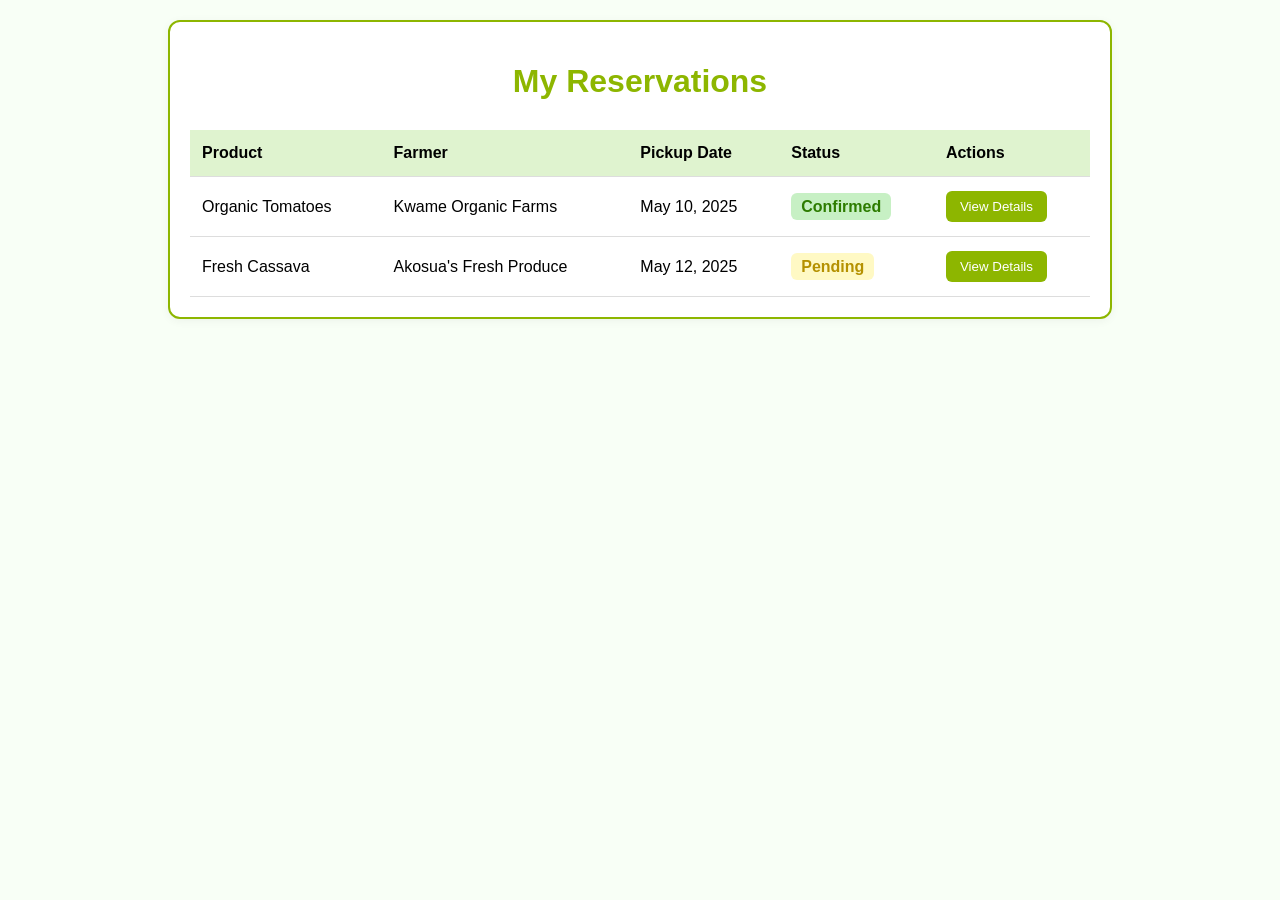
<file: myreservation.html>
<!DOCTYPE html>
<html lang="en">
<head>
  <meta charset="UTF-8">
  <title>My Reservations</title>
  <link rel="stylesheet" href="myreservation.css">
</head>
<body>
  <div class="container">
    <h1>My Reservations</h1>
    <table>
      <thead>
        <tr>
          <th>Product</th>
          <th>Farmer</th>
          <th>Pickup Date</th>
          <th>Status</th>
          <th>Actions</th>
        </tr>
      </thead>
      <tbody>
        <tr>
          <td>Organic Tomatoes</td>
          <td>Kwame Organic Farms</td>
          <td>May 10, 2025</td>
          <td><span class="status confirmed">Confirmed</span></td>
          <td><button class="action-btn">View Details</button></td>
        </tr>
        <tr>
          <td>Fresh Cassava</td>
          <td>Akosua's Fresh Produce</td>
          <td>May 12, 2025</td>
          <td><span class="status pending">Pending</span></td>
          <td><button class="action-btn">View Details</button></td>
        </tr>
      </tbody>
    </table>
  </div>
</body>
</html>
</file>
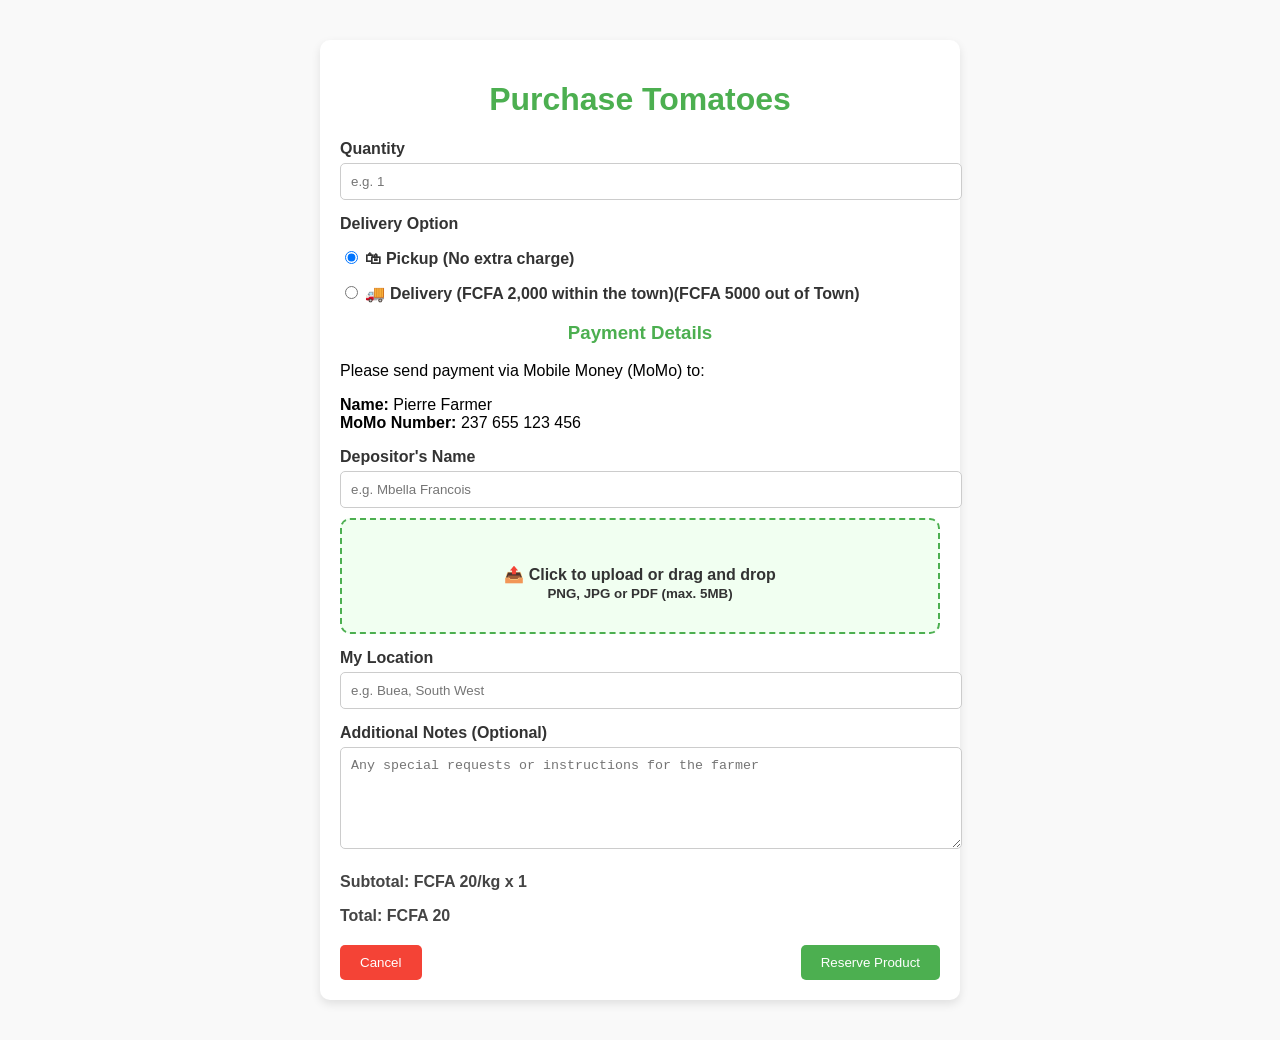
<file: reserveproduct.html>
<!DOCTYPE html>
<html lang="en">
<head>
  <meta charset="UTF-8">
  <meta name="viewport" content="width=device-width, initial-scale=1">
  <title>Reserve Product</title>
  <link rel="stylesheet" href="reserveproduct.css">
</head>
<body>
  <div class="container">
    <h1>Purchase Tomatoes</h1>

    <label for="quantity">Quantity</label>
    <input type="number" id="quantity" placeholder="e.g. 1" min="1">

    <label>Delivery Option</label>
    <div class="radio-group">
      <label><input type="radio" name="delivery" value="pickup" checked> 🛍 Pickup (No extra charge)</label>
      <label><input type="radio" name="delivery" value="delivery"> 🚚 Delivery (FCFA 2,000 within the town)(FCFA 5000 out of Town)</label>
    </div>

    <h3>Payment Details</h3>
    <p>Please send payment via Mobile Money (MoMo) to:</p>
    <p><strong>Name:</strong> Pierre Farmer<br>
       <strong>MoMo Number:</strong> 237 655 123 456</p>

    <label for="momo-number">Depositor's Name</label>
    <input type="text" id="momo-number" placeholder="e.g. Mbella Francois">

    <div class="file-upload">
        <label for="receipt-upload" style="cursor: pointer;">
          📤 Click to upload or drag and drop<br>
          <small>PNG, JPG or PDF (max. 5MB)</small>
        </label>
        <input type="file" id="receipt-upload" name="receipt" accept=".png,.jpg,.jpeg,.pdf" style="display: none;">
      </div>
      
      

    <label for="location">My Location</label>
    <input type="text" id="location" placeholder="e.g. Buea, South West">

    <label for="notes">Additional Notes (Optional)</label>
    <textarea id="notes" placeholder="Any special requests or instructions for the farmer"></textarea>

    <div class="price-summary">
      <p>Subtotal: FCFA 20/kg x 1</p>
      <p>Total: FCFA 20</p>
    </div>

    <div class="buttons">
      <button class="cancel">Cancel</button>
      <button class="reserve">Reserve Product</button>
    </div>
  </div>
</body>
</html>
</file>
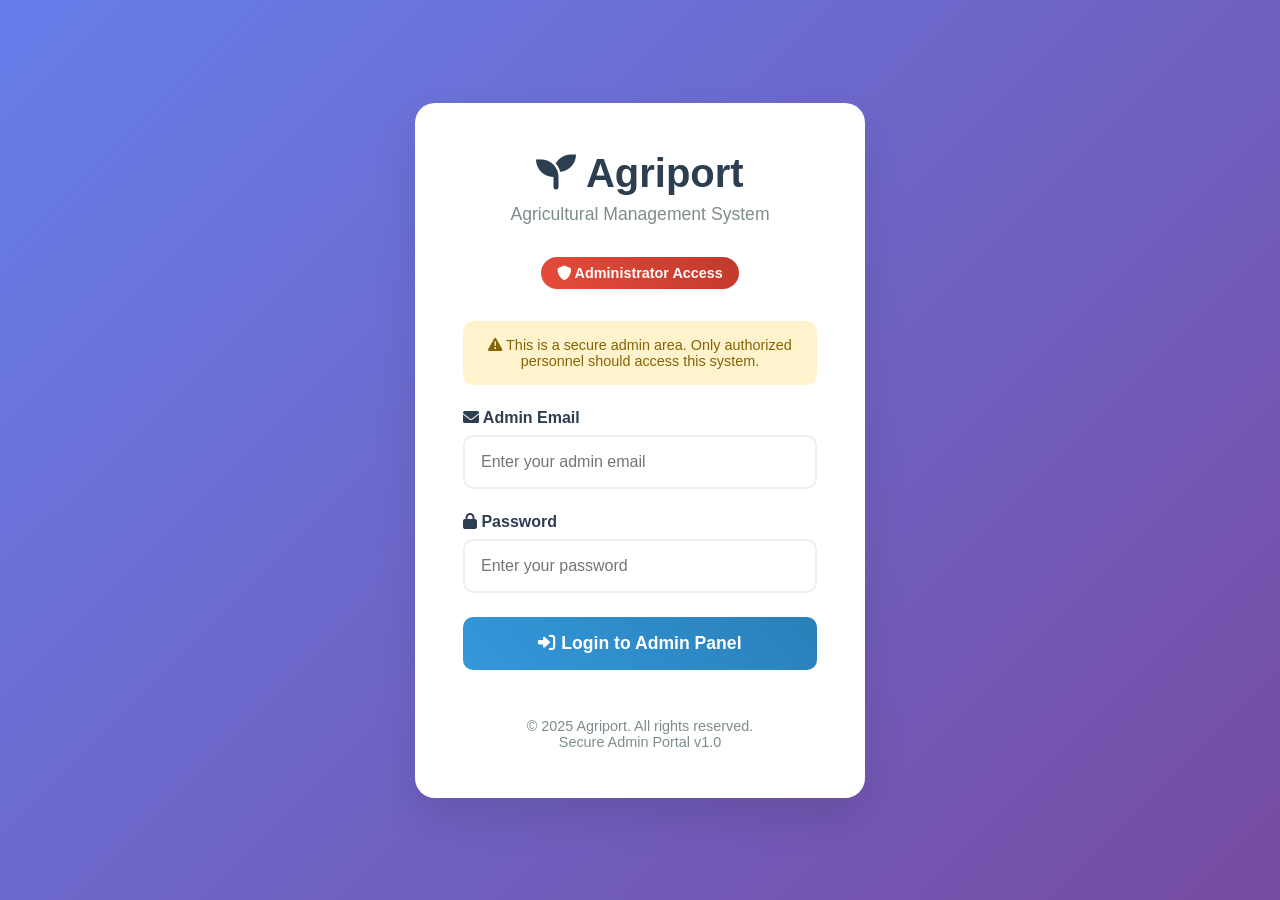
<file: Admin/admin_dashboard.html>
<!DOCTYPE html>
<html lang="en">
<head>
    <meta charset="UTF-8">
    <meta name="viewport" content="width=device-width, initial-scale=1.0">
    <title>Admin Dashboard - Agriport</title>
    <link href="https://cdnjs.cloudflare.com/ajax/libs/font-awesome/6.0.0/css/all.min.css" rel="stylesheet">
    <link rel="stylesheet" href="admin_dashboard_styles.css">


</head>
<body>
    <!-- Admin Header -->
    <div class="admin-header">
        <div class="logo">
            <i class="fas fa-seedling"></i>
            <h1>Agriport Admin</h1>
        </div>
        <div class="admin-info">
            <span class="admin-name" id="adminName">Loading...</span>
            <button class="logout-btn" onclick="logout()">
                <i class="fas fa-sign-out-alt"></i> Logout
            </button>
        </div>
    </div>

    <!-- Admin Container -->
    <div class="admin-container">
        <!-- Sidebar -->
        <div class="sidebar">
            <div class="nav-item active" onclick="showSection('dashboard')">
                <i class="fas fa-tachometer-alt"></i> Dashboard
            </div>
            <div class="nav-item" onclick="showSection('users')">
                <i class="fas fa-users"></i> Manage Users
            </div>
            <div class="nav-item" onclick="showSection('farmers')">
                <i class="fas fa-user-check"></i> Pending Farmers
            </div>
            <div class="nav-item" onclick="showSection('admins')">
                <i class="fas fa-user-shield"></i> Admin Management
            </div>
            <div class="nav-item" onclick="showSection('transactions')">
                <i class="fas fa-credit-card"></i> Transactions
            </div>
            <div class="nav-item" onclick="showSection('notifications')">
                <i class="fas fa-bell"></i> Notifications
            </div>
            <div class="nav-item" onclick="showSection('broadcast')">
                <i class="fas fa-bullhorn"></i> Broadcast
            </div>
            <div class="nav-item" onclick="showSection('search')">
                <i class="fas fa-search"></i> Global Search
            </div>
            <div class="nav-item" onclick="showSection('analytics')">
                <i class="fas fa-chart-bar"></i> Analytics
            </div>
            <div class="nav-item" onclick="showSection('roles')">
                <i class="fas fa-user-cog"></i> Role Management
            </div>
            <div class="nav-item" onclick="showSection('settings')">
                <i class="fas fa-cog"></i> System Settings
            </div>
        </div>

        <!-- Main Content -->
        <div class="main-content">
            <!-- Dashboard Section -->
            <div id="dashboard" class="content-section active">
                <div class="page-header">
                    <h2>Dashboard Overview</h2>
                    <p>Welcome to the Agriport administration panel</p>
                </div>

                <div class="stats-grid" id="statsGrid">
                    <div class="stat-card users">
                        <div class="stat-icon"><i class="fas fa-users"></i></div>
                        <div class="stat-number" id="totalUsers">-</div>
                        <div class="stat-label">Total Users</div>
                    </div>
                    <div class="stat-card farmers">
                        <div class="stat-icon"><i class="fas fa-tractor"></i></div>
                        <div class="stat-number" id="totalFarmers">-</div>
                        <div class="stat-label">Farmers</div>
                    </div>
                    <div class="stat-card buyers">
                        <div class="stat-icon"><i class="fas fa-shopping-cart"></i></div>
                        <div class="stat-number" id="totalBuyers">-</div>
                        <div class="stat-label">Buyers</div>
                    </div>
                    <div class="stat-card pending">
                        <div class="stat-icon"><i class="fas fa-clock"></i></div>
                        <div class="stat-number" id="pendingFarmers">-</div>
                        <div class="stat-label">Pending Approvals</div>
                    </div>
                </div>

                <div class="content-section active">
                    <div class="section-header">
                        <h3>Recent Activity</h3>
                    </div>
                    <div class="section-content">
                        <div id="recentActivity">
                            <div class="loading">
                                <i class="fas fa-spinner"></i>
                                <p>Loading recent activity...</p>
                            </div>
                        </div>
                    </div>
                </div>
            </div>

            <!-- Users Management Section -->
            <div id="users" class="content-section">
                <div class="section-header">
                    <h3>User Management</h3>
                    <div>
                        <select id="userTypeFilter" onchange="filterUsers()">
                            <option value="">All Users</option>
                            <option value="Farmer">Farmers</option>
                            <option value="Buyer">Buyers</option>
                            <option value="Admin">Admins</option>
                        </select>
                        <input type="text" id="userSearch" placeholder="Search users..." onkeyup="searchUsers()">
                    </div>
                </div>
                <div class="section-content">
                    <div id="usersTable">
                        <div class="loading">
                            <i class="fas fa-spinner"></i>
                            <p>Loading users...</p>
                        </div>
                    </div>
                </div>
            </div>

            <!-- Pending Farmers Section -->
            <div id="farmers" class="content-section">
                <div class="section-header">
                    <h3>Pending Farmer Approvals</h3>
                </div>
                <div class="section-content">
                    <div id="pendingFarmersTable">
                        <div class="loading">
                            <i class="fas fa-spinner"></i>
                            <p>Loading pending farmers...</p>
                        </div>
                    </div>
                </div>
            </div>

            <!-- Admin Management Section -->
            <div id="admins" class="content-section">
                <div class="section-header">
                    <h3>Admin Management</h3>
                    <button class="btn btn-primary" onclick="showCreateAdminModal()">
                        <i class="fas fa-plus"></i> Create New Admin
                    </button>
                </div>
                <div class="section-content">
                    <div id="adminsTable">
                        <div class="loading">
                            <i class="fas fa-spinner"></i>
                            <p>Loading admins...</p>
                        </div>
                    </div>
                </div>
            </div>

            <!-- Transactions Section -->
            <div id="transactions" class="content-section">
                <div class="section-header">
                    <h3>Transaction Management</h3>
                    <div>
                        <select id="transactionStatusFilter" onchange="filterTransactions()">
                            <option value="">All Transactions</option>
                            <option value="Pending">Pending</option>
                            <option value="Successful">Successful</option>
                            <option value="Failed">Failed</option>
                        </select>
                        <input type="text" id="transactionSearch" placeholder="Search transactions..." onkeyup="searchTransactions()">
                    </div>
                </div>
                <div class="section-content">
                    <div id="transactionsTable">
                        <div class="loading">
                            <i class="fas fa-spinner"></i>
                            <p>Loading transactions...</p>
                        </div>
                    </div>
                </div>
            </div>

            <!-- Notifications Section -->
            <div id="notifications" class="content-section">
                <div class="section-header">
                    <h3>Notification Center</h3>
                    <button class="btn btn-primary" onclick="markAllNotificationsRead()">
                        <i class="fas fa-check-double"></i> Mark All Read
                    </button>
                </div>
                <div class="section-content">
                    <div id="notificationsTable">
                        <div class="loading">
                            <i class="fas fa-spinner"></i>
                            <p>Loading notifications...</p>
                        </div>
                    </div>
                </div>
            </div>

            <!-- Broadcast Section -->
            <div id="broadcast" class="content-section">
                <div class="section-header">
                    <h3>Broadcast System</h3>
                    <button class="btn btn-primary" onclick="showBroadcastModal()">
                        <i class="fas fa-bullhorn"></i> Send Broadcast
                    </button>
                </div>
                <div class="section-content">
                    <div class="stats-grid">
                        <div class="stat-card">
                            <div class="stat-icon"><i class="fas fa-paper-plane"></i></div>
                            <div class="stat-number" id="totalBroadcasts">-</div>
                            <div class="stat-label">Total Broadcasts</div>
                        </div>
                        <div class="stat-card">
                            <div class="stat-icon"><i class="fas fa-users"></i></div>
                            <div class="stat-number" id="totalRecipients">-</div>
                            <div class="stat-label">Total Recipients</div>
                        </div>
                    </div>
                    <div id="broadcastHistory">
                        <div class="loading">
                            <i class="fas fa-spinner"></i>
                            <p>Loading broadcast history...</p>
                        </div>
                    </div>
                </div>
            </div>

            <!-- Global Search Section -->
            <div id="search" class="content-section">
                <div class="section-header">
                    <h3>Global Search</h3>
                </div>
                <div class="section-content">
                    <div class="form-group">
                        <input type="text" id="globalSearchInput" placeholder="Search across all system data..." onkeyup="performGlobalSearch()">
                    </div>
                    <div class="form-group">
                        <select id="searchTypeFilter">
                            <option value="all">All Data</option>
                            <option value="users">Users Only</option>
                            <option value="transactions">Transactions Only</option>
                            <option value="listings">Listings Only</option>
                            <option value="reservations">Reservations Only</option>
                        </select>
                    </div>
                    <div id="searchResults">
                        <p>Enter a search term to find data across the system...</p>
                    </div>
                </div>
            </div>

            <!-- Analytics Section -->
            <div id="analytics" class="content-section">
                <div class="section-header">
                    <h3>Enhanced Analytics</h3>
                    <button class="btn btn-primary" onclick="refreshAnalytics()">
                        <i class="fas fa-sync"></i> Refresh Data
                    </button>
                </div>
                <div class="section-content">
                    <div id="analyticsContent">
                        <div class="loading">
                            <i class="fas fa-spinner"></i>
                            <p>Loading analytics...</p>
                        </div>
                    </div>
                </div>
            </div>

            <!-- Role Management Section -->
            <div id="roles" class="content-section">
                <div class="section-header">
                    <h3>Role Management</h3>
                    <button class="btn btn-primary" onclick="showAssignRoleModal()">
                        <i class="fas fa-user-plus"></i> Assign Role
                    </button>
                </div>
                <div class="section-content">
                    <div id="rolesContent">
                        <div class="loading">
                            <i class="fas fa-spinner"></i>
                            <p>Loading roles...</p>
                        </div>
                    </div>
                </div>
            </div>

            <!-- Settings Section -->
            <div id="settings" class="content-section">
                <div class="section-header">
                    <h3>System Settings</h3>
                </div>
                <div class="section-content">
                    <div class="form-group">
                        <label>Email Service Status</label>
                        <div id="emailStatus" class="badge">Checking...</div>
                    </div>
                    <div class="form-group">
                        <label>Database Status</label>
                        <div id="databaseStatus" class="badge">Checking...</div>
                    </div>
                    <div class="form-group">
                        <label>System Health</label>
                        <div id="systemHealth" class="badge">Checking...</div>
                    </div>
                </div>
            </div>
        </div>
    </div>

    <!-- Create Admin Modal -->
    <div id="createAdminModal" class="modal">
        <div class="modal-content">
            <div class="modal-header">
                <h3>Create New Admin</h3>
                <span class="close" onclick="closeCreateAdminModal()">&times;</span>
            </div>
            <form id="createAdminForm">
                <div id="createAdminAlert"></div>
                <div class="form-group">
                    <label for="adminUsername">Username</label>
                    <input type="text" id="adminUsername" required>
                </div>
                <div class="form-group">
                    <label for="adminEmail">Email</label>
                    <input type="email" id="adminEmail" required>
                </div>
                <div class="form-group">
                    <label for="adminFirstName">First Name</label>
                    <input type="text" id="adminFirstName" required>
                </div>
                <div class="form-group">
                    <label for="adminLastName">Last Name</label>
                    <input type="text" id="adminLastName" required>
                </div>
                <div class="form-group">
                    <label for="adminPassword">Password</label>
                    <input type="password" id="adminPassword" required>
                </div>
                <div class="form-group">
                    <label>
                        <input type="checkbox" id="adminSuperuser"> Grant Superuser Privileges
                    </label>
                </div>
                <button type="submit" class="btn btn-primary">Create Admin</button>
            </form>
        </div>
    </div>

    <!-- Broadcast Modal -->
    <div id="broadcastModal" class="modal">
        <div class="modal-content">
            <div class="modal-header">
                <h3>Send Broadcast Message</h3>
                <span class="close" onclick="closeBroadcastModal()">&times;</span>
            </div>
            <form id="broadcastForm">
                <div id="broadcastAlert"></div>
                <div class="form-group">
                    <label for="broadcastTitle">Title</label>
                    <input type="text" id="broadcastTitle" required>
                </div>
                <div class="form-group">
                    <label for="broadcastMessage">Message</label>
                    <textarea id="broadcastMessage" rows="4" style="width: 100%; padding: 0.75rem; border: 1px solid #ddd; border-radius: 5px;" required></textarea>
                </div>
                <div class="form-group">
                    <label for="broadcastTarget">Target Group</label>
                    <select id="broadcastTarget" required>
                        <option value="all">All Users</option>
                        <option value="farmers">Farmers Only</option>
                        <option value="buyers">Buyers Only</option>
                        <option value="admins">Admins Only</option>
                    </select>
                </div>
                <div class="form-group">
                    <label>
                        <input type="checkbox" id="broadcastEmail"> Also send via email
                    </label>
                </div>
                <div class="form-group">
                    <label>
                        <input type="checkbox" id="broadcastUrgent"> Mark as urgent
                    </label>
                </div>
                <button type="submit" class="btn btn-primary">Send Broadcast</button>
            </form>
        </div>
    </div>

    <!-- Assign Role Modal -->
    <div id="assignRoleModal" class="modal">
        <div class="modal-content">
            <div class="modal-header">
                <h3>Assign Role to Admin</h3>
                <span class="close" onclick="closeAssignRoleModal()">&times;</span>
            </div>
            <form id="assignRoleForm">
                <div id="assignRoleAlert"></div>
                <div class="form-group">
                    <label for="roleAdminSelect">Select Admin</label>
                    <select id="roleAdminSelect" required>
                        <option value="">Loading admins...</option>
                    </select>
                </div>
                <div class="form-group">
                    <label for="roleSelect">Select Role</label>
                    <select id="roleSelect" required>
                        <option value="">Loading roles...</option>
                    </select>
                </div>
                <button type="submit" class="btn btn-primary">Assign Role</button>
            </form>
        </div>
    </div>

    <!-- User Details Modal -->
    <div id="userDetailsModal" class="modal">
        <div class="modal-content" style="max-width: 800px;">
            <div class="modal-header">
                <h3>User Details</h3>
                <span class="close" onclick="closeUserDetailsModal()">&times;</span>
            </div>
            <div id="userDetailsContent">
                <div class="loading">
                    <i class="fas fa-spinner"></i>
                    <p>Loading user details...</p>
                </div>
            </div>
        </div>
    </div>

    <script src="admin_dashboard.js"></script>
</body>
</html>
</file>
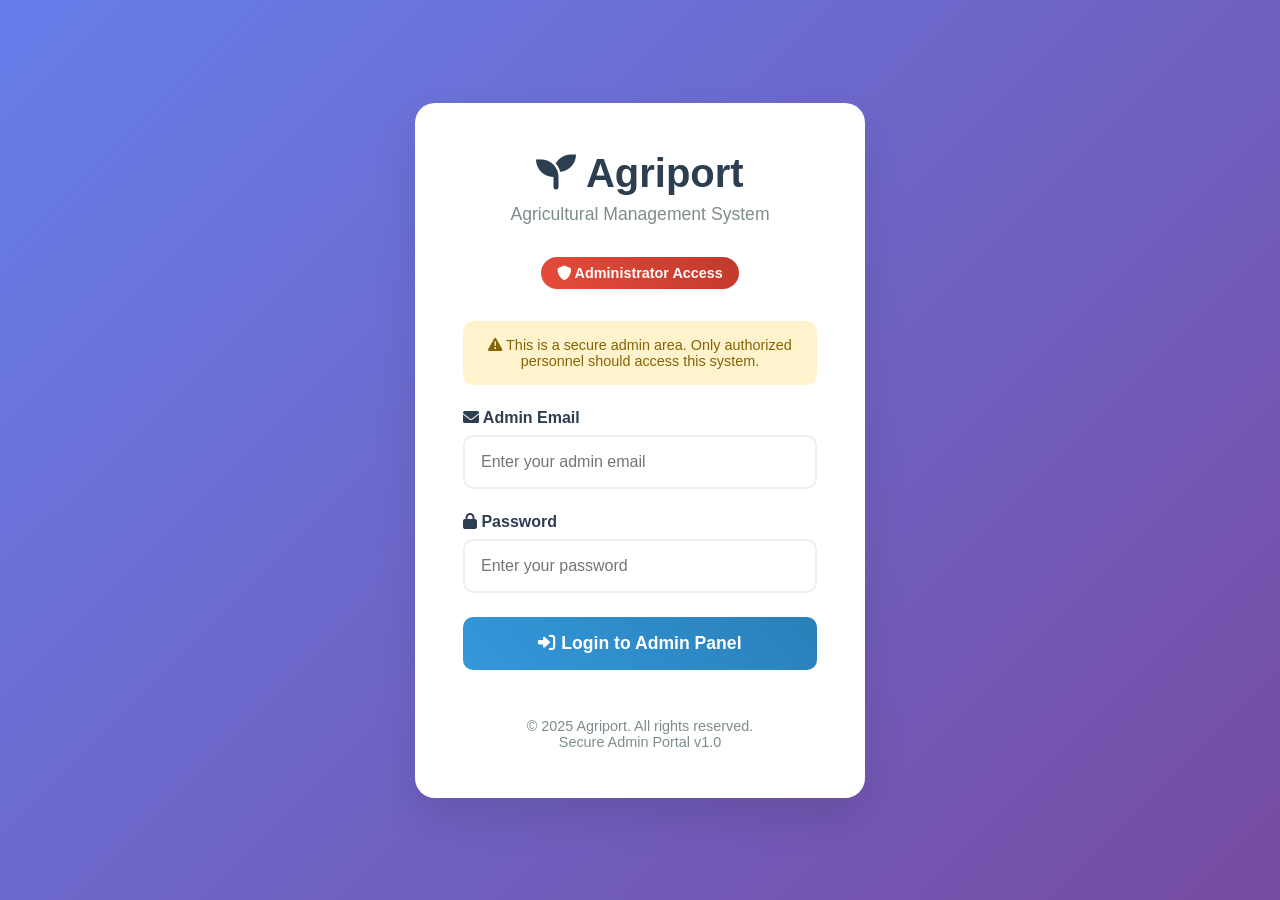
<file: Admin/admin_login.html>
<!DOCTYPE html>
<html lang="en">
<head>
    <meta charset="UTF-8">
    <meta name="viewport" content="width=device-width, initial-scale=1.0">
    <title>Admin Login - Agriport</title>
    <link href="https://cdnjs.cloudflare.com/ajax/libs/font-awesome/6.0.0/css/all.min.css" rel="stylesheet">
    <link rel="stylesheet" href="admin_login_styles.css">
</head>
<body>
    <div class="login-container">
        <div class="logo">
            <h1><i class="fas fa-seedling"></i> Agriport</h1>
            <p>Agricultural Management System</p>
        </div>

        <div class="admin-badge">
            <i class="fas fa-shield-alt"></i> Administrator Access
        </div>

        <div class="security-notice">
            <i class="fas fa-exclamation-triangle"></i>
            This is a secure admin area. Only authorized personnel should access this system.
        </div>

        <form id="adminLoginForm">
            <div class="alert" id="alertMessage"></div>

            <div class="form-group">
                <label for="email">
                    <i class="fas fa-envelope"></i> Admin Email
                </label>
                <input type="email" id="email" name="email" required 
                       placeholder="Enter your admin email">
            </div>

            <div class="form-group">
                <label for="password">
                    <i class="fas fa-lock"></i> Password
                </label>
                <input type="password" id="password" name="password" required 
                       placeholder="Enter your password">
            </div>

            <button type="submit" class="login-btn" id="loginBtn">
                <i class="fas fa-sign-in-alt"></i> Login to Admin Panel
            </button>

            <div class="loading" id="loading">
                <i class="fas fa-spinner"></i> Authenticating...
            </div>
        </form>

        <div class="footer">
            <p>&copy; 2025 Agriport. All rights reserved.</p>
            <p>Secure Admin Portal v1.0</p>
        </div>
    </div>

    <script src="admin_login_script.js"></script>
</body>
</html>
</file>
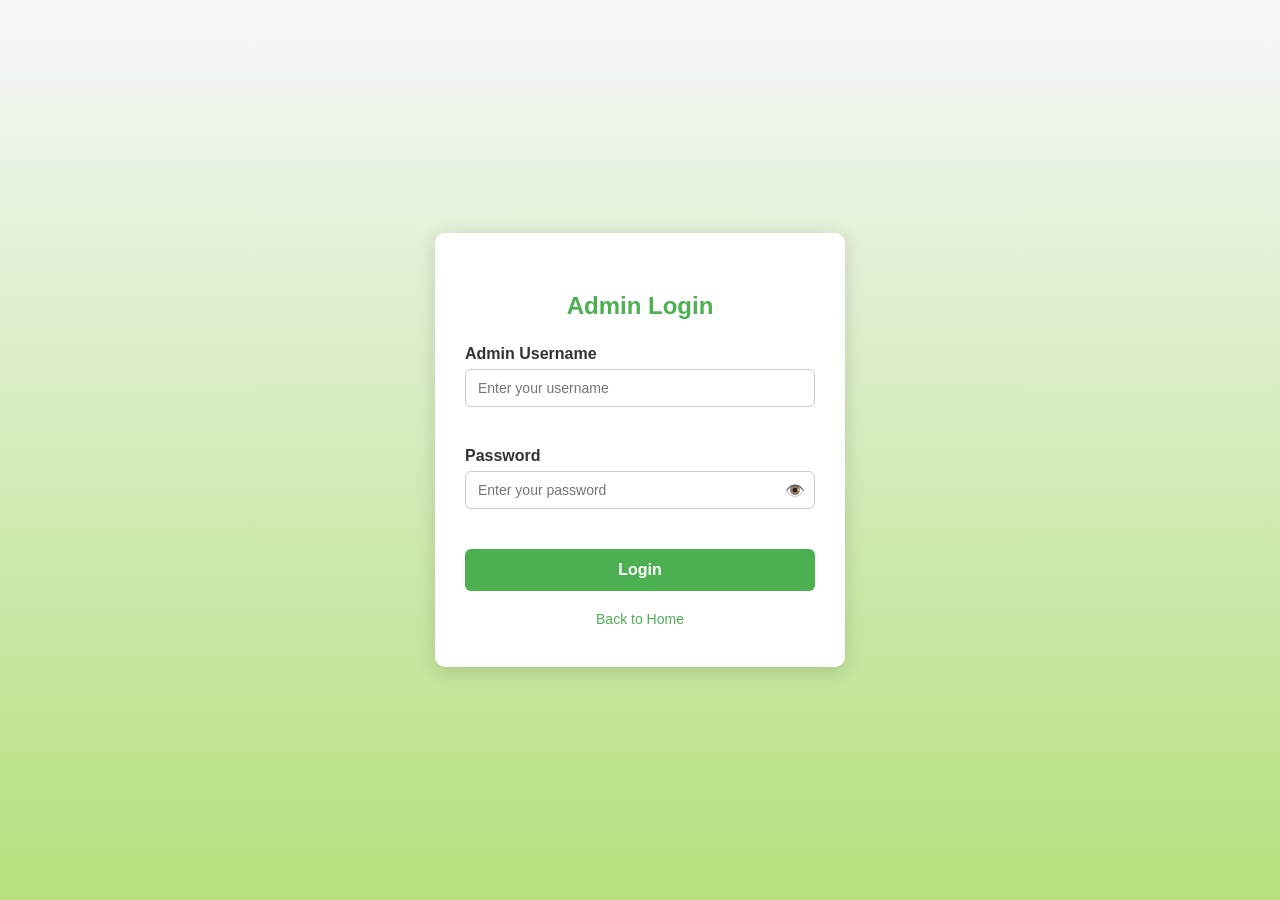
<file: Admin/adminlogin.html>
<!DOCTYPE html>
<html lang="en">
<head>
  <meta charset="UTF-8">
  <meta name="viewport" content="width=device-width, initial-scale=1.0">
  <title>Admin Login - Farm2Market</title>
  <link rel="stylesheet" href="adminlogin.css">
  <link rel="stylesheet" href="https://fonts.googleapis.com/css?family=Roboto:300,400,500,700&display=swap">
</head>
<body>
  <div class="login-container">
    <h2>Admin Login</h2>
    <form id="adminLoginForm" method="post" novalidate>
      <div class="form-group">
        <label for="username">Admin Username</label>
        <input type="text" id="username" placeholder="Enter your username" required>
        <span class="error-message" id="usernameError"></span>
      </div>
      <div class="form-group">
        <label for="password">Password</label>
        <div class="password-container">
          <input type="password" id="password" placeholder="Enter your password" required>
          <span class="toggle-password" id="togglePassword">👁️</span>
        </div>
        <span class="error-message" id="passwordError"></span>
      </div>
      <button type="submit">Login</button>
    </form>
    <div class="back-link">
      <a href="../index.html">Back to Home</a>
    </div>
  </div>
  
  <script src="adminlogin.js"></script>
</body>
</html>
</file>
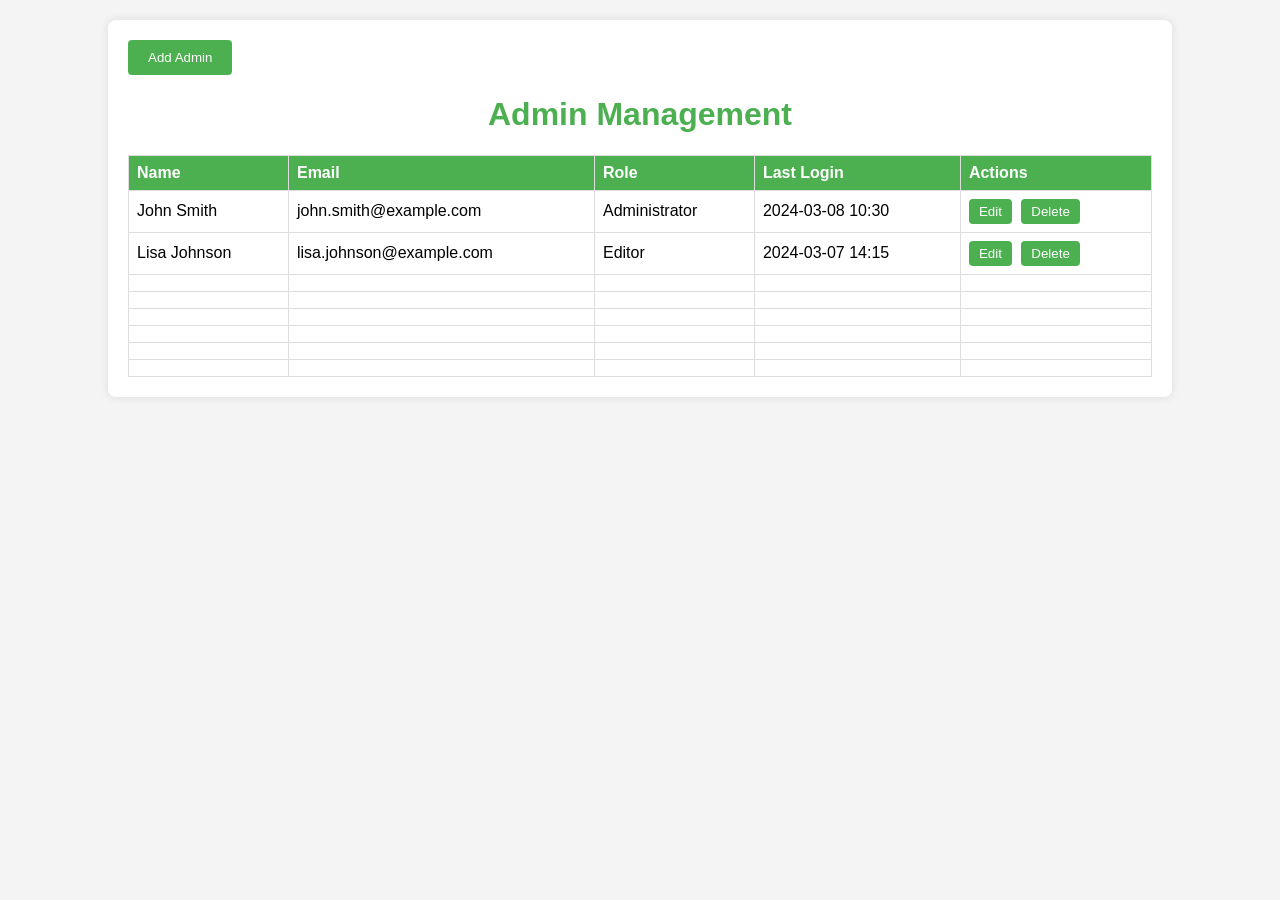
<file: Admin/adminmanagement.html>
<!DOCTYPE html>
<html>
<head>
<title>Admin Management</title>
<link rel="stylesheet" href="adminmanagement.css">
</head>
<body>
  <div class="container">
    <div class="add-admin-button">
      <button>Add Admin</button>
    </div>
    <h1>Admin Management</h1>
    <table>
      <thead>
        <tr>
          <th>Name</th>
          <th>Email</th>
          <th>Role</th>
          <th>Last Login</th>
          <th>Actions</th>
        </tr>
      </thead>
      <tbody>
        <tr>
          <td>John Smith</td>
          <td>john.smith@example.com</td>
          <td>Administrator</td>
          <td>2024-03-08 10:30</td>
          <td><button>Edit</button> <button>Delete</button></td>
        </tr>
        <tr>
          <td>Lisa Johnson</td>
          <td>lisa.johnson@example.com</td>
          <td>Editor</td>
          <td>2024-03-07 14:15</td>
          <td><button>Edit</button> <button>Delete</button></td>
        </tr>
        <!-- Add more empty rows as needed -->
        <tr><td></td><td></td><td></td><td></td><td></td></tr>
        <tr><td></td><td></td><td></td><td></td><td></td></tr>
        <tr><td></td><td></td><td></td><td></td><td></td></tr>
        <tr><td></td><td></td><td></td><td></td><td></td></tr>
        <tr><td></td><td></td><td></td><td></td><td></td></tr>
        <tr><td></td><td></td><td></td><td></td><td></td></tr>
      </tbody>
    </table>
  </div>
</body>
</html>
</file>
<file: myreservation.css>
body {
    font-family: Arial, sans-serif;
    background-color: #f8fff6;
    margin: 0;
    padding: 20px;
  }
  
  .container {
    max-width: 900px;
    margin: auto;
    background-color: white;
    padding: 20px;
    border: 2px solid #8DB600; /* apple green border */
    border-radius: 12px;
    box-shadow: 0 2px 10px rgba(0, 0, 0, 0.05);
  }
  
  h1 {
    color: #8DB600; /* apple green */
    text-align: center;
    margin-bottom: 30px;
  }
  
  table {
    width: 100%;
    border-collapse: collapse;
  }
  
  thead {
    background-color: #dff3cf; /* light apple green */
  }
  
  th, td {
    padding: 14px 12px;
    text-align: left;
    border-bottom: 1px solid #ddd;
  }
  
  .status {
    padding: 5px 10px;
    border-radius: 6px;
    font-weight: bold;
  }
  
  .confirmed {
    background-color: #c7f0c4;
    color: #2d7c00;
  }
  
  .pending {
    background-color: #fff9c4;
    color: #b59100;
  }
  
  .action-btn {
    background-color: #8DB600;
    color: white;
    border: none;
    padding: 8px 14px;
    border-radius: 6px;
    cursor: pointer;
    transition: background-color 0.3s;
  }
  
  .action-btn:hover {
    background-color: #769a00;
  }
</file>
<file: reserveproduct.css>
body {
    font-family: Arial, sans-serif;
    background-color: #f9f9f9;
    margin: 0;
    padding: 0;
  }
  
  .container {
    max-width: 600px;
    margin: 40px auto;
    padding: 20px;
    background-color: #ffffff;
    border-radius: 10px;
    box-shadow: 0 4px 10px rgba(0, 0, 0, 0.1);
  }
  
  h1, h3 {
    color: #4CAF50; /* Apple green */
    text-align: center;
  }
  
  label {
    display: block;
    margin-top: 15px;
    font-weight: bold;
    color: #333;
  }
  
  input[type="number"],
  input[type="text"],
  textarea {
    width: 100%;
    padding: 10px;
    margin-top: 5px;
    border: 1px solid #ccc;
    border-radius: 5px;
  }
  
  .radio-group {
    margin-top: 10px;
  }
  
  .radio-group label {
    display: block;
    margin-bottom: 5px;
  }
  
  .file-upload {
    border: 2px dashed #4CAF50;
    text-align: center;
    padding: 30px;
    border-radius: 10px;
    margin-top: 10px;
    color: #4CAF50;
    background-color: #f1fff1;
  }
  
  .file-upload button {
    margin-top: 10px;
    padding: 10px 20px;
    background-color: #4CAF50;
    color: white;
    border: none;
    border-radius: 5px;
    cursor: pointer;
  }
  
  textarea {
    resize: vertical;
    min-height: 80px;
  }
  
  .price-summary {
    margin-top: 20px;
    font-size: 16px;
    font-weight: bold;
    color: #444;
  }
  
  .buttons {
    margin-top: 20px;
    display: flex;
    justify-content: space-between;
  }
  
  button.cancel {
    background-color: #f44336;
    color: white;
    border: none;
    padding: 10px 20px;
    border-radius: 5px;
    cursor: pointer;
  }
  
  button.reserve {
    background-color: #4CAF50; /* Apple green */
    color: white;
    border: none;
    padding: 10px 20px;
    border-radius: 5px;
    cursor: pointer;
  }
</file>
<file: Admin/admin_dashboard_styles.css>
/* Admin Dashboard Styles - Agriport */

* {
    margin: 0;
    padding: 0;
    box-sizing: border-box;
}

body {
    font-family: 'Segoe UI', Tahoma, Geneva, Verdana, sans-serif;
    background: #f8f9fa;
    color: #2c3e50;
}

.admin-header {
    background: linear-gradient(135deg, #2c3e50 0%, #34495e 100%);
    color: white;
    padding: 1rem 2rem;
    display: flex;
    justify-content: space-between;
    align-items: center;
    box-shadow: 0 2px 10px rgba(0,0,0,0.1);
}

.admin-header .logo {
    display: flex;
    align-items: center;
    gap: 1rem;
}

.admin-header .logo h1 {
    font-size: 1.8rem;
    font-weight: bold;
}

.admin-header .admin-info {
    display: flex;
    align-items: center;
    gap: 1rem;
}

.admin-header .admin-info .admin-name {
    font-weight: 600;
}

.admin-header .admin-info .logout-btn {
    background: #e74c3c;
    color: white;
    border: none;
    padding: 0.5rem 1rem;
    border-radius: 5px;
    cursor: pointer;
    transition: background 0.3s ease;
}

.admin-header .admin-info .logout-btn:hover {
    background: #c0392b;
}

.admin-container {
    display: flex;
    min-height: calc(100vh - 80px);
}

.sidebar {
    width: 280px;
    background: white;
    box-shadow: 2px 0 10px rgba(0,0,0,0.1);
    padding: 2rem 0;
}

.sidebar .nav-item {
    padding: 1rem 2rem;
    cursor: pointer;
    transition: background 0.3s ease;
    border-left: 4px solid transparent;
}

.sidebar .nav-item:hover {
    background: #ecf0f1;
    border-left-color: #3498db;
}

.sidebar .nav-item.active {
    background: #e3f2fd;
    border-left-color: #2196f3;
    color: #1976d2;
}

.sidebar .nav-item i {
    width: 20px;
    margin-right: 1rem;
}

.main-content {
    flex: 1;
    padding: 2rem;
    overflow-y: auto;
}

.page-header {
    margin-bottom: 2rem;
}

.page-header h2 {
    font-size: 2rem;
    margin-bottom: 0.5rem;
}

.page-header p {
    color: #7f8c8d;
    font-size: 1.1rem;
}

.stats-grid {
    display: grid;
    grid-template-columns: repeat(auto-fit, minmax(250px, 1fr));
    gap: 1.5rem;
    margin-bottom: 2rem;
}

.stat-card {
    background: white;
    padding: 1.5rem;
    border-radius: 10px;
    box-shadow: 0 2px 10px rgba(0,0,0,0.1);
    text-align: center;
    transition: transform 0.3s ease;
}

.stat-card:hover {
    transform: translateY(-5px);
}

.stat-card .stat-icon {
    font-size: 2.5rem;
    margin-bottom: 1rem;
}

.stat-card .stat-number {
    font-size: 2rem;
    font-weight: bold;
    margin-bottom: 0.5rem;
}

.stat-card .stat-label {
    color: #7f8c8d;
    font-size: 1rem;
}

.stat-card.users { color: #3498db; }
.stat-card.farmers { color: #27ae60; }
.stat-card.buyers { color: #f39c12; }
.stat-card.pending { color: #e74c3c; }

.content-section {
    background: white;
    border-radius: 10px;
    box-shadow: 0 2px 10px rgba(0,0,0,0.1);
    margin-bottom: 2rem;
    display: none;
}

.content-section.active {
    display: block;
}

.section-header {
    padding: 1.5rem 2rem;
    border-bottom: 1px solid #ecf0f1;
    display: flex;
    justify-content: space-between;
    align-items: center;
}

.section-header h3 {
    font-size: 1.5rem;
    color: #2c3e50;
}

.section-content {
    padding: 2rem;
}

.btn {
    padding: 0.75rem 1.5rem;
    border: none;
    border-radius: 5px;
    cursor: pointer;
    font-weight: 600;
    transition: all 0.3s ease;
    text-decoration: none;
    display: inline-block;
}

.btn-primary {
    background: #3498db;
    color: white;
}

.btn-primary:hover {
    background: #2980b9;
}

.btn-success {
    background: #27ae60;
    color: white;
}

.btn-success:hover {
    background: #229954;
}

.btn-danger {
    background: #e74c3c;
    color: white;
}

.btn-danger:hover {
    background: #c0392b;
}

.btn-sm {
    padding: 0.5rem 1rem;
    font-size: 0.9rem;
}

.table {
    width: 100%;
    border-collapse: collapse;
    margin-top: 1rem;
}

.table th,
.table td {
    padding: 1rem;
    text-align: left;
    border-bottom: 1px solid #ecf0f1;
}

.table th {
    background: #f8f9fa;
    font-weight: 600;
    color: #2c3e50;
}

.table tr:hover {
    background: #f8f9fa;
}

.badge {
    padding: 0.25rem 0.75rem;
    border-radius: 15px;
    font-size: 0.8rem;
    font-weight: 600;
}

.badge.active {
    background: #d4edda;
    color: #155724;
}

.badge.inactive {
    background: #f8d7da;
    color: #721c24;
}

.badge.pending {
    background: #fff3cd;
    color: #856404;
}

.loading {
    text-align: center;
    padding: 2rem;
    color: #7f8c8d;
}

.loading i {
    font-size: 2rem;
    animation: spin 1s linear infinite;
}

@keyframes spin {
    0% { transform: rotate(0deg); }
    100% { transform: rotate(360deg); }
}

.alert {
    padding: 1rem;
    border-radius: 5px;
    margin-bottom: 1rem;
}

.alert.success {
    background: #d4edda;
    color: #155724;
    border: 1px solid #c3e6cb;
}

.alert.error {
    background: #f8d7da;
    color: #721c24;
    border: 1px solid #f5c6cb;
}

.form-group {
    margin-bottom: 1rem;
}

.form-group label {
    display: block;
    margin-bottom: 0.5rem;
    font-weight: 600;
}

.form-group input,
.form-group select,
.form-group textarea {
    width: 100%;
    padding: 0.75rem;
    border: 1px solid #ddd;
    border-radius: 5px;
    font-size: 1rem;
}

.form-group input:focus,
.form-group select:focus,
.form-group textarea:focus {
    outline: none;
    border-color: #3498db;
}

.modal {
    display: none;
    position: fixed;
    z-index: 1000;
    left: 0;
    top: 0;
    width: 100%;
    height: 100%;
    background: rgba(0,0,0,0.5);
}

.modal-content {
    background: white;
    margin: 5% auto;
    padding: 2rem;
    border-radius: 10px;
    width: 90%;
    max-width: 500px;
}

.modal-header {
    display: flex;
    justify-content: space-between;
    align-items: center;
    margin-bottom: 1.5rem;
}

.modal-header h3 {
    margin: 0;
}

.close {
    font-size: 1.5rem;
    cursor: pointer;
    color: #aaa;
}

.close:hover {
    color: #000;
}

/* Enhanced Styles for New Sections */
.analytics-grid {
    display: grid;
    grid-template-columns: repeat(auto-fit, minmax(300px, 1fr));
    gap: 1.5rem;
    margin-bottom: 2rem;
}

.analytics-section {
    background: white;
    padding: 1.5rem;
    border-radius: 10px;
    box-shadow: 0 2px 10px rgba(0,0,0,0.1);
}

.top-performers {
    display: flex;
    flex-direction: column;
    gap: 0.5rem;
}

.performer-item {
    display: flex;
    justify-content: space-between;
    align-items: center;
    padding: 0.75rem;
    background: #f8f9fa;
    border-radius: 5px;
}

.rank {
    font-weight: bold;
    color: #e74c3c;
    min-width: 30px;
}

.name {
    flex: 1;
    margin-left: 1rem;
}

.metric {
    font-weight: bold;
    color: #27ae60;
}

.search-section {
    margin-bottom: 1.5rem;
}

.search-results {
    display: grid;
    gap: 0.5rem;
}

.search-item {
    padding: 1rem;
    background: #f8f9fa;
    border-radius: 5px;
    cursor: pointer;
    transition: background-color 0.2s;
}

.search-item:hover {
    background: #e9ecef;
}

.roles-grid {
    display: grid;
    grid-template-columns: repeat(auto-fit, minmax(250px, 1fr));
    gap: 1rem;
}

.role-card {
    background: white;
    padding: 1.5rem;
    border-radius: 10px;
    box-shadow: 0 2px 10px rgba(0,0,0,0.1);
    border-left: 4px solid #3498db;
}

.role-card h4 {
    margin: 0 0 0.5rem 0;
    color: #2c3e50;
}

.permission-count {
    background: #3498db;
    color: white;
    padding: 0.25rem 0.5rem;
    border-radius: 15px;
    font-size: 0.8rem;
}

.user-details {
    padding: 1rem;
}

.user-header {
    display: flex;
    align-items: center;
    gap: 1rem;
    margin-bottom: 1.5rem;
    padding-bottom: 1rem;
    border-bottom: 1px solid #eee;
}

.user-header h4 {
    margin: 0;
    flex: 1;
}

.info-section {
    margin-bottom: 1.5rem;
}

.info-section h5 {
    margin: 0 0 0.5rem 0;
    color: #2c3e50;
    border-bottom: 2px solid #3498db;
    padding-bottom: 0.25rem;
}

.activity-list {
    max-height: 200px;
    overflow-y: auto;
}

.activity-item {
    padding: 0.5rem;
    background: #f8f9fa;
    border-radius: 5px;
    margin-bottom: 0.5rem;
}

.activity-item small {
    display: block;
    color: #6c757d;
    margin-top: 0.25rem;
}

.user-actions {
    display: flex;
    gap: 1rem;
    padding-top: 1rem;
    border-top: 1px solid #eee;
}

.data-table {
    width: 100%;
    border-collapse: collapse;
    background: white;
    border-radius: 10px;
    overflow: hidden;
    box-shadow: 0 2px 10px rgba(0,0,0,0.1);
}

.data-table th,
.data-table td {
    padding: 1rem;
    text-align: left;
    border-bottom: 1px solid #eee;
}

.data-table th {
    background: #f8f9fa;
    font-weight: 600;
    color: #2c3e50;
}

.data-table tr:hover {
    background: #f8f9fa;
}

.data-table tr.unread {
    background: #fff3cd;
}

.badge-success {
    background: #d4edda;
    color: #155724;
}

.badge-warning {
    background: #fff3cd;
    color: #856404;
}

.badge-danger {
    background: #f8d7da;
    color: #721c24;
}

.badge-pending {
    background: #fff3cd;
    color: #856404;
}

.badge-successful {
    background: #d4edda;
    color: #155724;
}

.badge-failed {
    background: #f8d7da;
    color: #721c24;
}

.badge-farmer {
    background: #d1ecf1;
    color: #0c5460;
}

.badge-buyer {
    background: #d4edda;
    color: #155724;
}

.badge-admin {
    background: #f8d7da;
    color: #721c24;
}

.no-data {
    text-align: center;
    padding: 2rem;
    color: #6c757d;
    font-style: italic;
}

.error {
    text-align: center;
    padding: 2rem;
    color: #dc3545;
}

/* Responsive Design */
@media (max-width: 1200px) {
    .sidebar {
        width: 250px;
    }

    .stats-grid {
        grid-template-columns: repeat(auto-fit, minmax(200px, 1fr));
    }
}

@media (max-width: 768px) {
    .admin-header {
        padding: 1rem;
    }

    .admin-header .logo h1 {
        font-size: 1.5rem;
    }

    .sidebar {
        width: 200px;
    }

    .main-content {
        padding: 1rem;
    }

    .stats-grid {
        grid-template-columns: 1fr;
    }

    .section-header {
        padding: 1rem;
        flex-direction: column;
        gap: 1rem;
        align-items: flex-start;
    }

    .modal-content {
        width: 95%;
        margin: 10% auto;
        padding: 1rem;
    }
}

@media (max-width: 480px) {
    .admin-container {
        flex-direction: column;
    }

    .sidebar {
        width: 100%;
        padding: 1rem 0;
    }

    .sidebar .nav-item {
        padding: 0.75rem 1rem;
    }

    .main-content {
        padding: 0.5rem;
    }

    .page-header h2 {
        font-size: 1.5rem;
    }

    .stat-card {
        padding: 1rem;
    }

    .stat-card .stat-icon {
        font-size: 2rem;
    }

    .stat-card .stat-number {
        font-size: 1.5rem;
    }
}
</file>
<file: Admin/admin_login_styles.css>
/* Admin Login Styles - Agriport */

* {
    margin: 0;
    padding: 0;
    box-sizing: border-box;
}

body {
    font-family: 'Segoe UI', Tahoma, Geneva, Verdana, sans-serif;
    background: linear-gradient(135deg, #667eea 0%, #764ba2 100%);
    min-height: 100vh;
    display: flex;
    align-items: center;
    justify-content: center;
}

.login-container {
    background: white;
    padding: 3rem;
    border-radius: 20px;
    box-shadow: 0 20px 40px rgba(0,0,0,0.1);
    width: 100%;
    max-width: 450px;
    text-align: center;
}

.logo {
    margin-bottom: 2rem;
}

.logo h1 {
    color: #2c3e50;
    font-size: 2.5rem;
    font-weight: bold;
    margin-bottom: 0.5rem;
}

.logo p {
    color: #7f8c8d;
    font-size: 1.1rem;
}

.admin-badge {
    background: linear-gradient(45deg, #e74c3c, #c0392b);
    color: white;
    padding: 0.5rem 1rem;
    border-radius: 25px;
    font-size: 0.9rem;
    font-weight: bold;
    margin-bottom: 2rem;
    display: inline-block;
}

.form-group {
    margin-bottom: 1.5rem;
    text-align: left;
}

.form-group label {
    display: block;
    margin-bottom: 0.5rem;
    color: #2c3e50;
    font-weight: 600;
}

.form-group input {
    width: 100%;
    padding: 1rem;
    border: 2px solid #ecf0f1;
    border-radius: 10px;
    font-size: 1rem;
    transition: border-color 0.3s ease;
}

.form-group input:focus {
    outline: none;
    border-color: #3498db;
}

.login-btn {
    width: 100%;
    padding: 1rem;
    background: linear-gradient(45deg, #3498db, #2980b9);
    color: white;
    border: none;
    border-radius: 10px;
    font-size: 1.1rem;
    font-weight: bold;
    cursor: pointer;
    transition: transform 0.3s ease;
    margin-bottom: 1rem;
}

.login-btn:hover {
    transform: translateY(-2px);
}

.login-btn:disabled {
    background: #bdc3c7;
    cursor: not-allowed;
    transform: none;
}

.alert {
    padding: 1rem;
    border-radius: 10px;
    margin-bottom: 1rem;
    display: none;
}

.alert.success {
    background: #d4edda;
    color: #155724;
    border: 1px solid #c3e6cb;
}

.alert.error {
    background: #f8d7da;
    color: #721c24;
    border: 1px solid #f5c6cb;
}

.loading {
    display: none;
    margin-top: 1rem;
}

.loading i {
    animation: spin 1s linear infinite;
}

@keyframes spin {
    0% { transform: rotate(0deg); }
    100% { transform: rotate(360deg); }
}

.footer {
    margin-top: 2rem;
    color: #7f8c8d;
    font-size: 0.9rem;
}

.security-notice {
    background: #fff3cd;
    color: #856404;
    padding: 1rem;
    border-radius: 10px;
    margin-bottom: 1.5rem;
    font-size: 0.9rem;
}

/* Responsive Design */
@media (max-width: 768px) {
    .login-container {
        padding: 2rem;
        margin: 1rem;
    }
    
    .logo h1 {
        font-size: 2rem;
    }
    
    .form-group input {
        padding: 0.8rem;
    }
    
    .login-btn {
        padding: 0.8rem;
        font-size: 1rem;
    }
}

@media (max-width: 480px) {
    .login-container {
        padding: 1.5rem;
    }
    
    .logo h1 {
        font-size: 1.8rem;
    }
    
    .admin-badge {
        font-size: 0.8rem;
        padding: 0.4rem 0.8rem;
    }
}
</file>
<file: Admin/adminlogin.css>
body {
  margin: 0;
  padding: 0;
  font-family: 'Segoe UI', Tahoma, Geneva, Verdana, sans-serif;
  background: linear-gradient(to bottom, #f5f7fa, #b5e07c); /* Soft apple green gradient */
  height: 100vh;
  display: flex;
  justify-content: center;
  align-items: center;
}

.login-container {
  background-color: white;
  padding: 40px 30px;
  border-radius: 10px;
  box-shadow: 0 4px 20px rgba(0,0,0,0.15);
  width: 350px;
  text-align: center;
}

.login-container h2 {
  color: #4CAF50; /* Apple green */
  margin-bottom: 25px;
}

.form-group {
  margin-bottom: 20px;
  text-align: left;
}

label {
  display: block;
  font-weight: bold;
  margin-bottom: 6px;
  color: #333;
}

input[type="text"],
input[type="password"] {
  width: 100%;
  padding: 10px 12px;
  border: 1px solid #ccc;
  border-radius: 6px;
  font-size: 14px;
  box-sizing: border-box;
}

input.invalid {
  border-color: #e74c3c;
  background-color: #fdf1f0;
}

input.valid {
  border-color: #2ecc71;
  background-color: #f0fdf4;
}

.password-container {
  position: relative;
  display: flex;
  align-items: center;
}

.toggle-password {
  position: absolute;
  right: 10px;
  cursor: pointer;
  user-select: none;
}

.error-message {
  color: #e74c3c;
  font-size: 12px;
  margin-top: 5px;
  display: block;
  min-height: 15px;
}

button {
  background-color: #4CAF50; /* Apple green */
  color: white;
  padding: 12px 20px;
  border: none;
  border-radius: 6px;
  cursor: pointer;
  width: 100%;
  font-size: 16px;
  font-weight: bold;
  transition: background-color 0.3s;
}

button:hover {
  background-color: #45a049;
}

.back-link {
  margin-top: 20px;
  font-size: 14px;
}

.back-link a {
  color: #4CAF50;
  text-decoration: none;
}

.back-link a:hover {
  text-decoration: underline;
}
</file>
<file: Admin/adminmanagement.css>
body {
    font-family: sans-serif;
    background-color: #f4f4f4;
    margin: 0;
  }
  
  .container {
    width: 80%;
    margin: 20px auto;
    padding: 20px;
    background-color: white;
    border-radius: 8px;
    box-shadow: 0 0 10px rgba(0, 0, 0, 0.1);
  }
  
  .add-admin-button {
    text-align: left; /* Align button to the left */
    margin-bottom: 20px; /* Add some space below the button */
  }
  
  .add-admin-button button {
    background-color: #4CAF50; /* Apple Green */
    color: white;
    padding: 10px 20px;
    border: none;
    border-radius: 4px;
    cursor: pointer;
  }
  
  h1 {
    color: #4CAF50;
    text-align: center;
  }
  
  table {
    width: 100%;
    border-collapse: collapse;
    margin-top: 20px;
  }
  
  th, td {
    border: 1px solid #ddd;
    padding: 8px;
    text-align: left;
  }
  
  th {
    background-color: #4CAF50;
    color: white;
  }
  
  button {
    background-color: #4CAF50;
    color: white;
    padding: 5px 10px;
    border: none;
    border-radius: 4px;
    cursor: pointer;
    margin-right: 5px;
  }
</file>
